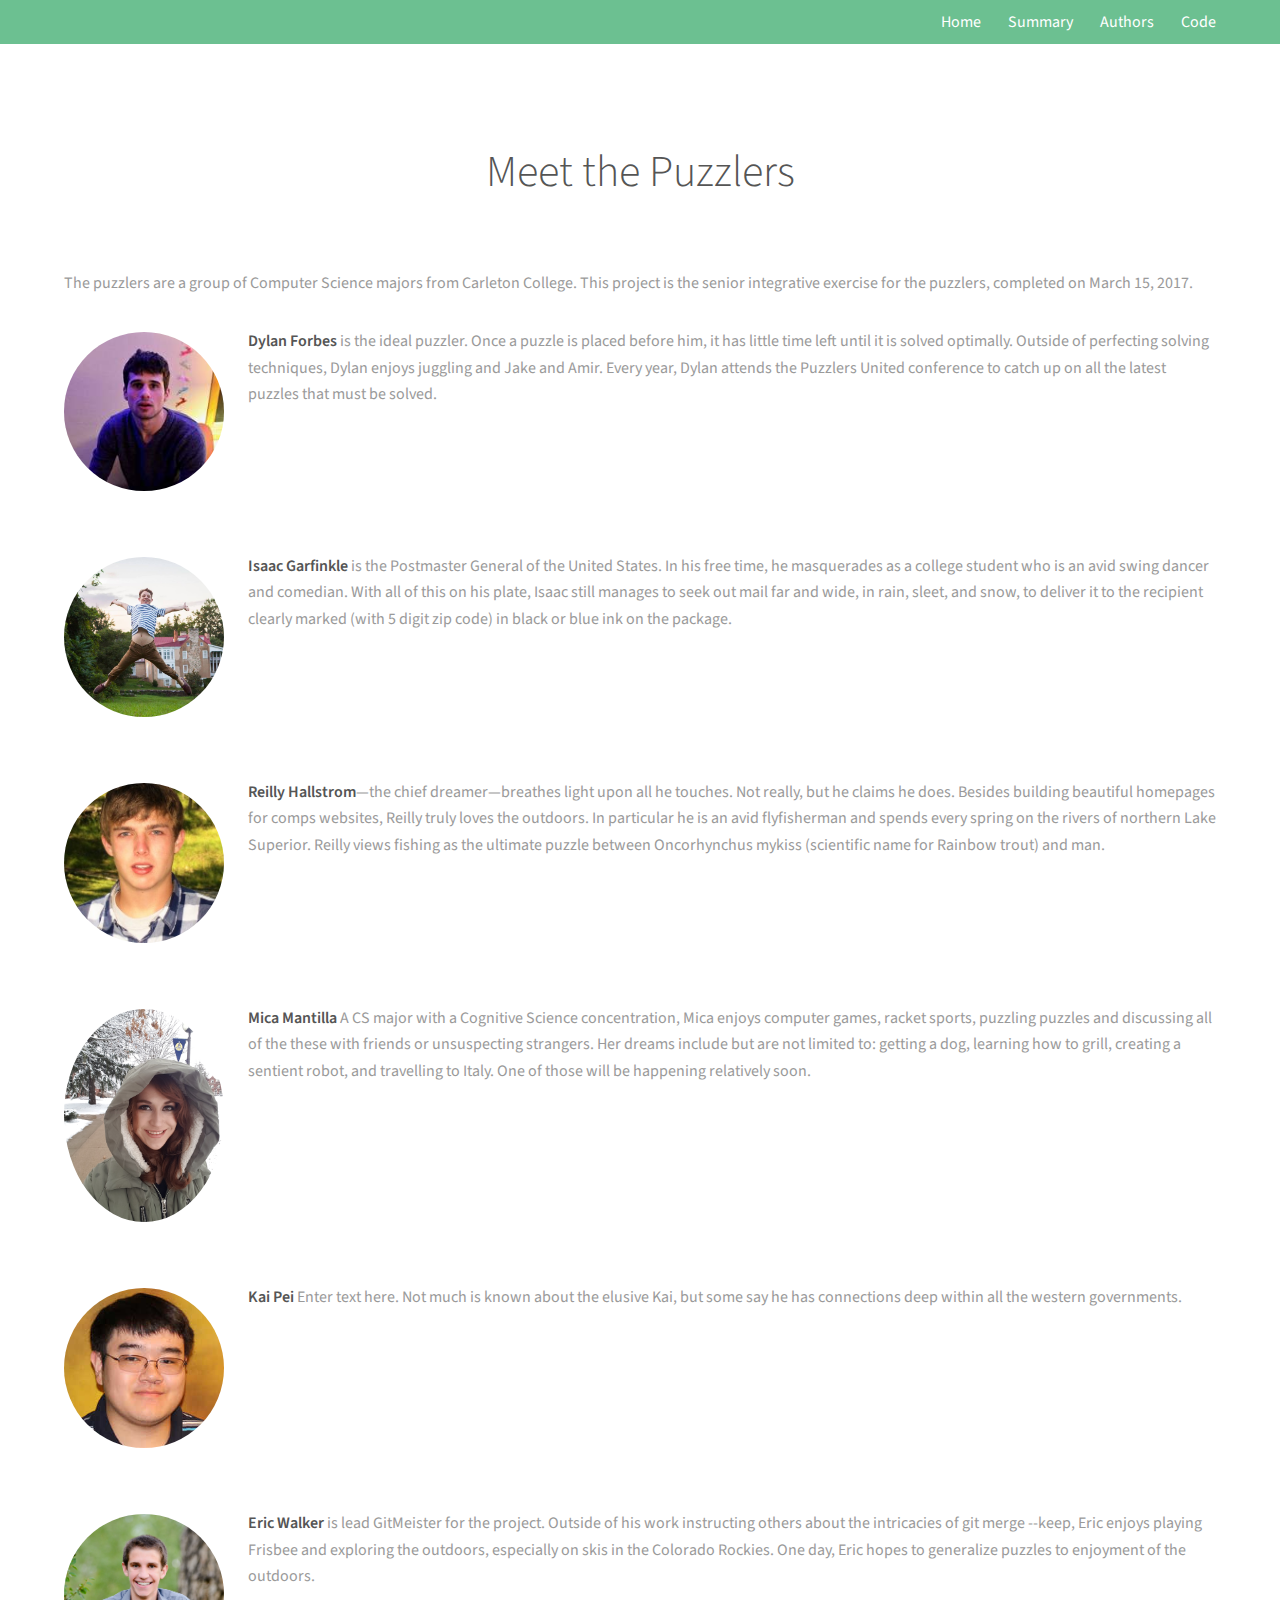
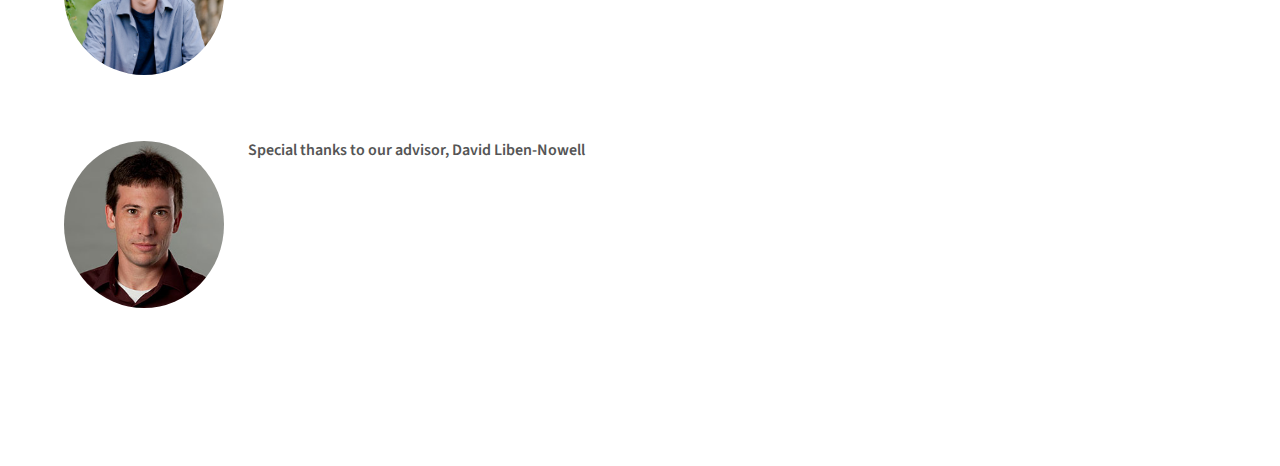
<file: about-us.html>
<!DOCTYPE HTML>
<!--
	Projection by TEMPLATED
	templated.co @templatedco
	Released for free under the Creative Commons Attribution 3.0 license (templated.co/license)
-->
<html>
	<head>
		<title>Meet the Puzzlers</title>
		<meta charset="utf-8" />
		<meta name="viewport" content="width=device-width, initial-scale=1" />
		<link rel="stylesheet" href="assets/css/main.css" />
	</head>
	<body class="subpage">

		<!-- Header -->
			<header id="header">
				<div class="inner">
					<nav id="nav">
						<a href="index.html">Home</a>
						<a href="summary.html">Summary</a>
						<a href="about-us.html">Authors</a>
						<a href="code.html">Code</a>
					</nav>
					<a href="#navPanel" class="navPanelToggle"><span class="fa fa-bars"></span></a>
				</div>
			</header>

		<!-- Three -->
			<section id="three" class="wrapper">
				<div class="inner">
					<header class="align-center">
						<h2>Meet the Puzzlers</h2>
					</header>

					<p>The puzzlers are a group of Computer Science majors from Carleton College. This project is the senior integrative exercise for the puzzlers, completed on March 15, 2017.</p>

					<div class="author-div">
						<div class="image round left">
							<img src="images/dylan.jpg" alt="dylan" />
						</div>
						<p><strong>Dylan Forbes</strong> is the ideal puzzler. Once a puzzle is placed before him, it has little time left until it is solved optimally. Outside of perfecting solving techniques, Dylan enjoys juggling and Jake and Amir. Every year, Dylan attends the Puzzlers United conference to catch up on all the latest puzzles that must be solved.</p>
					</div>

					<div class="author-div">
						<div class="image round left">
							<img src="images/isaac.jpg" alt="isaac" />
						</div>
						<p><strong>Isaac Garfinkle</strong> is the Postmaster General of the United States. In his free time, he masquerades as a college student who is an avid swing dancer and comedian. With all of this on his plate, Isaac still manages to seek out mail far and wide, in rain, sleet, and snow, to deliver it to the recipient clearly marked (with 5 digit zip code) in black or blue ink on the package.</p>
					</div>

					<div class="author-div">
						<div class="image round left">
							<img src="images/reilly.jpg" alt="reilly" />
						</div>
						<p><strong>Reilly Hallstrom</strong>&mdash;the chief dreamer&mdash;breathes light upon all he touches. Not really, but he claims he does. Besides building beautiful homepages for comps websites, Reilly truly loves the outdoors. In particular he is an avid flyfisherman and spends every spring on the rivers of northern Lake Superior. Reilly views fishing as the ultimate puzzle between Oncorhynchus mykiss (scientific name for Rainbow trout) and man.   </p>
					</div>

					<div class="author-div">
						<div class="image round left">
							<img src="images/mica.jpg" alt="reilly" />
						</div>
						<p><strong>Mica Mantilla</strong> A CS major with a Cognitive Science concentration, Mica enjoys computer games, racket sports, puzzling puzzles and discussing all of the these with friends or unsuspecting strangers. Her dreams include but are not limited to: getting a dog, learning how to grill, creating a sentient robot, and travelling to Italy. One of those will be happening relatively soon.  </p>
					</div>

					<div class="author-div">
						<div class="image round left">
							<img src="images/kai.jpg" alt="kai" />
						</div>
						<p><strong>Kai Pei</strong> Enter text here. Not much is known about the elusive Kai, but some say he has connections deep within all the western governments.</p>
					</div>

					<div class="author-div">
						<div class="image round left">
							<img src="images/eric.jpg" alt="eric" />
						</div>
						<p><strong>Eric Walker</strong> is lead GitMeister for the project. Outside of his work instructing others about the intricacies of git merge --keep, Eric enjoys playing Frisbee and exploring the outdoors, especially on skis in the Colorado Rockies. One day, Eric hopes to generalize puzzles to enjoyment of the outdoors.</p>
					</div>

					<div class="author-div">
						<div class="image round left">
							<img src="images/david.jpg" alt="david" />
						</div>
						<p><strong>Special thanks to our advisor, David Liben-Nowell</strong></p>
					</div>
				</div>
			</section>

		<!-- Scripts -->
			<script src="assets/js/jquery.min.js"></script>
			<script src="assets/js/skel.min.js"></script>
			<script src="assets/js/util.js"></script>
			<script src="assets/js/main.js"></script>

	</body>
</html>
</file>
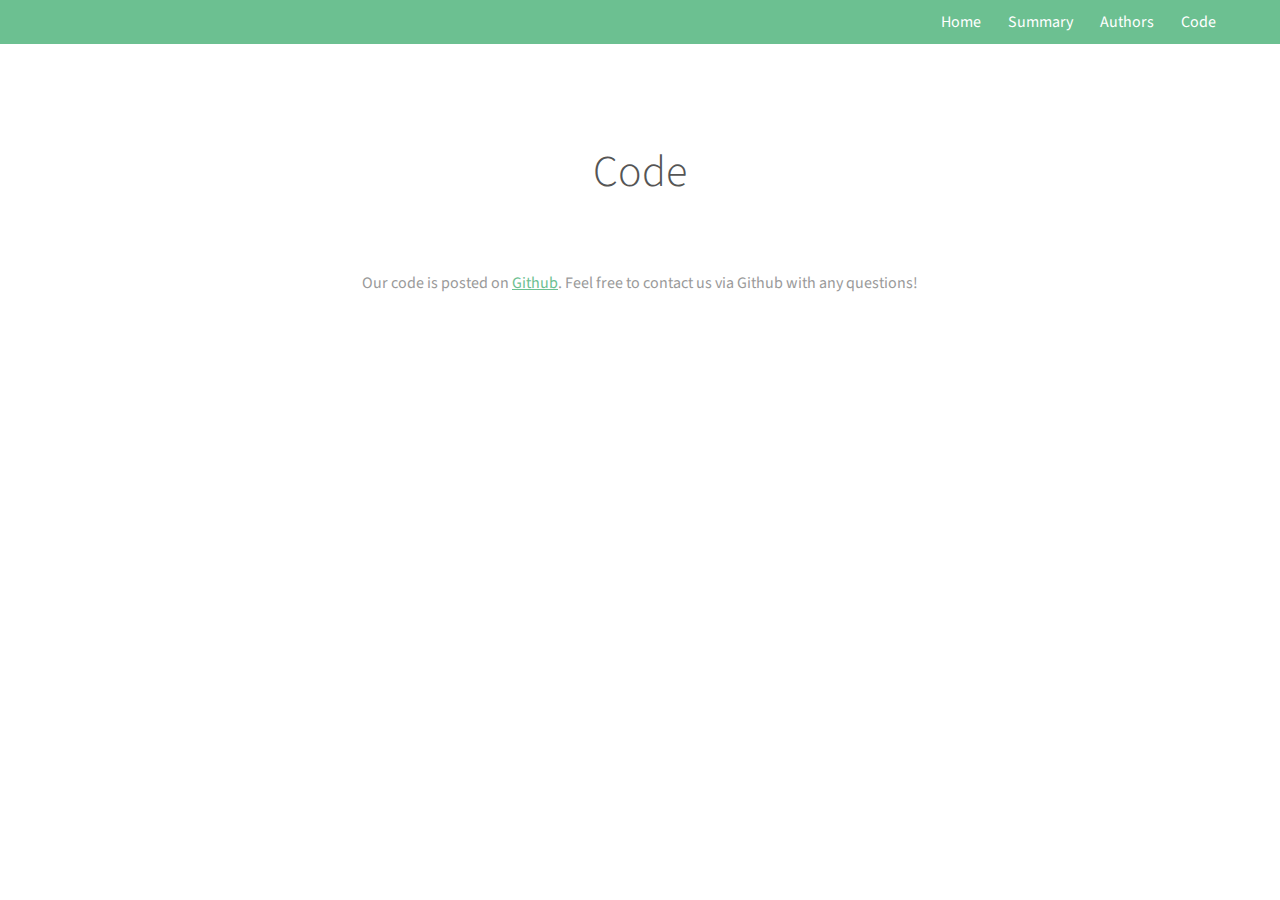
<file: code.html>
<!DOCTYPE HTML>
<!--
	Projection by TEMPLATED
	templated.co @templatedco
	Released for free under the Creative Commons Attribution 3.0 license (templated.co/license)
-->
<html>
	<head>
		<title>Generic - Projection by TEMPLATED</title>
		<meta charset="utf-8" />
		<meta name="viewport" content="width=device-width, initial-scale=1" />
		<link rel="stylesheet" href="assets/css/main.css" />
	</head>
	<body class="subpage">

		<!-- Header -->
			<header id="header">
				<div class="inner">
					<nav id="nav">
						<a href="index.html">Home</a>
						<a href="summary.html">Summary</a>
						<a href="about-us.html">Authors</a>
						<a href="code.html">Code</a>
					</nav>
					<a href="#navPanel" class="navPanelToggle"><span class="fa fa-bars"></span></a>
				</div>
			</header>

		<!-- Three -->
			<section id="three" class="wrapper">
				<div class="inner">
					<header class="align-center">
						<h2>Code</h2>
					</header>

					<p style="text-align:center">Our code is posted on <a href="http://github.com/2016PuzzleComps">Github</a>. Feel free to contact us via Github with any questions!</p>


				</div>
			</section>


		<!-- Scripts -->
			<script src="assets/js/jquery.min.js"></script>
			<script src="assets/js/skel.min.js"></script>
			<script src="assets/js/util.js"></script>
			<script src="assets/js/main.js"></script>

	</body>
</html>
</file>
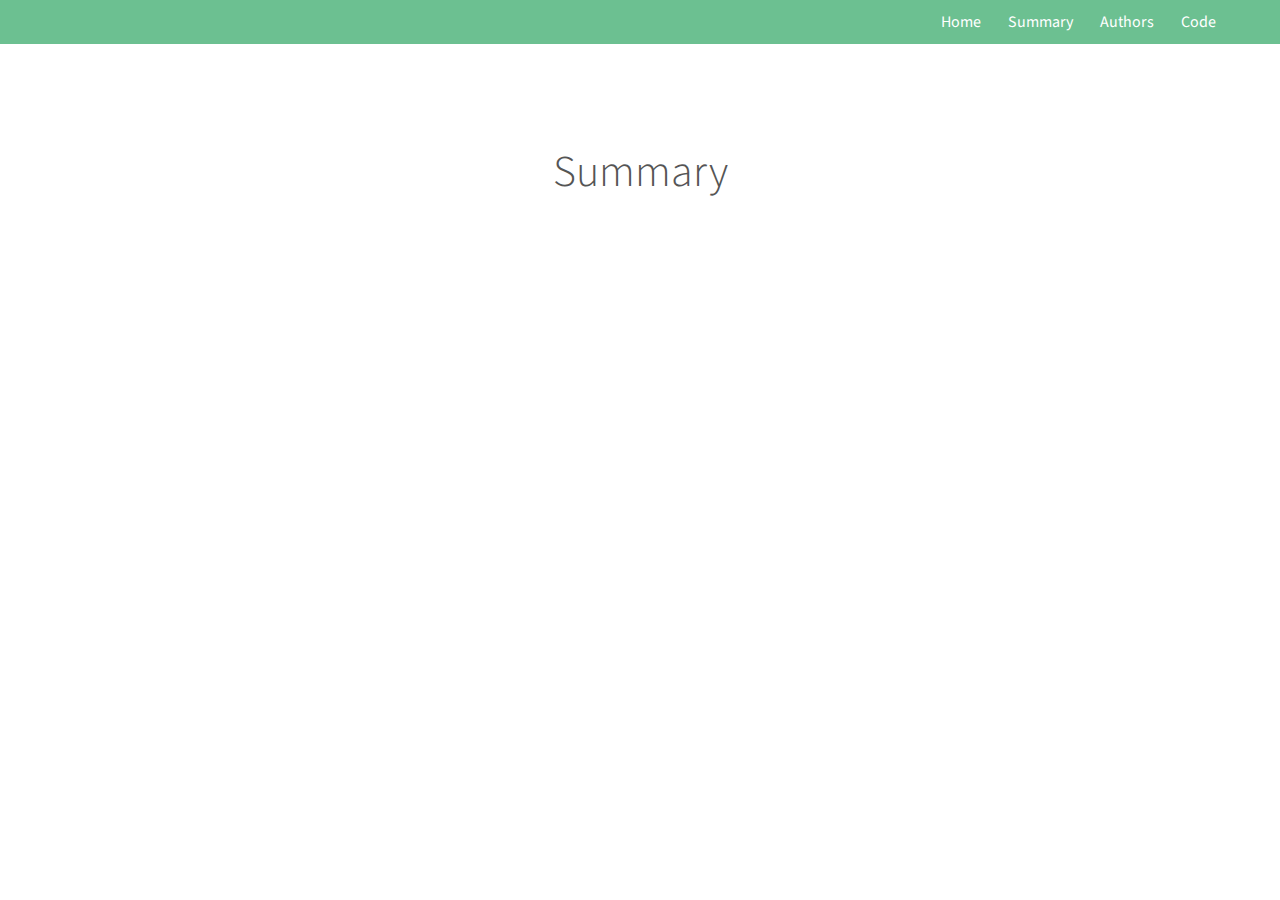
<file: project-summary.html>
<!DOCTYPE HTML>
<!--
	Projection by TEMPLATED
	templated.co @templatedco
	Released for free under the Creative Commons Attribution 3.0 license (templated.co/license)
-->
<html>
	<head>
		<title>Generic - Projection by TEMPLATED</title>
		<meta charset="utf-8" />
		<meta name="viewport" content="width=device-width, initial-scale=1" />
		<link rel="stylesheet" href="assets/css/main.css" />
	</head>
	<body class="subpage">

		<!-- Header -->
			<header id="header">
				<div class="inner">
					<nav id="nav">
						<a href="index.html">Home</a>
						<a href="summary.html">Summary</a>
						<a href="about-us.html">Authors</a>
						<a href="code.html">Code</a>
					</nav>
					<a href="#navPanel" class="navPanelToggle"><span class="fa fa-bars"></span></a>
				</div>
			</header>

		<!-- Three -->
			<section id="three" class="wrapper">
				<div class="inner">
					<header class="align-center">
						<h2>Summary</h2>
					</header>

					<p> </p>

				</div>
			</section>


		<!-- Scripts -->
			<script src="assets/js/jquery.min.js"></script>
			<script src="assets/js/skel.min.js"></script>
			<script src="assets/js/util.js"></script>
			<script src="assets/js/main.js"></script>

	</body>
</html>
</file>
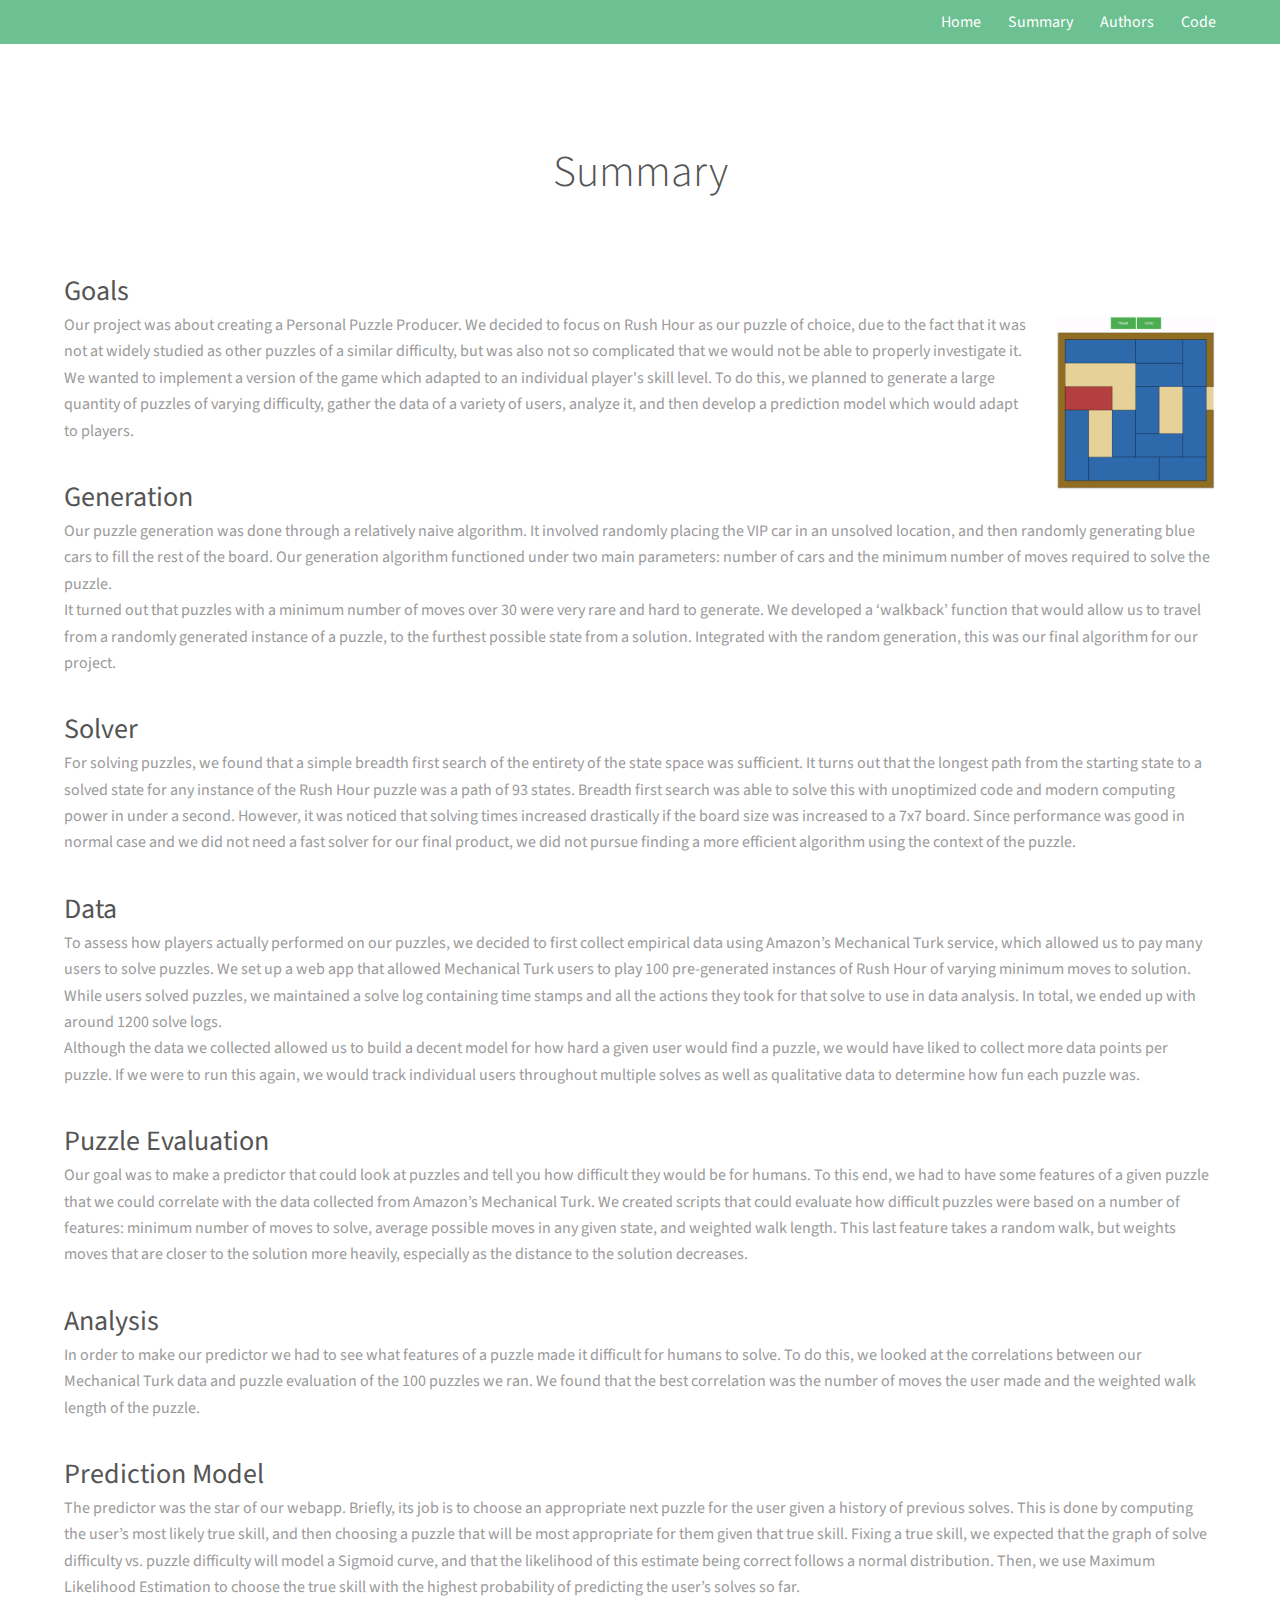
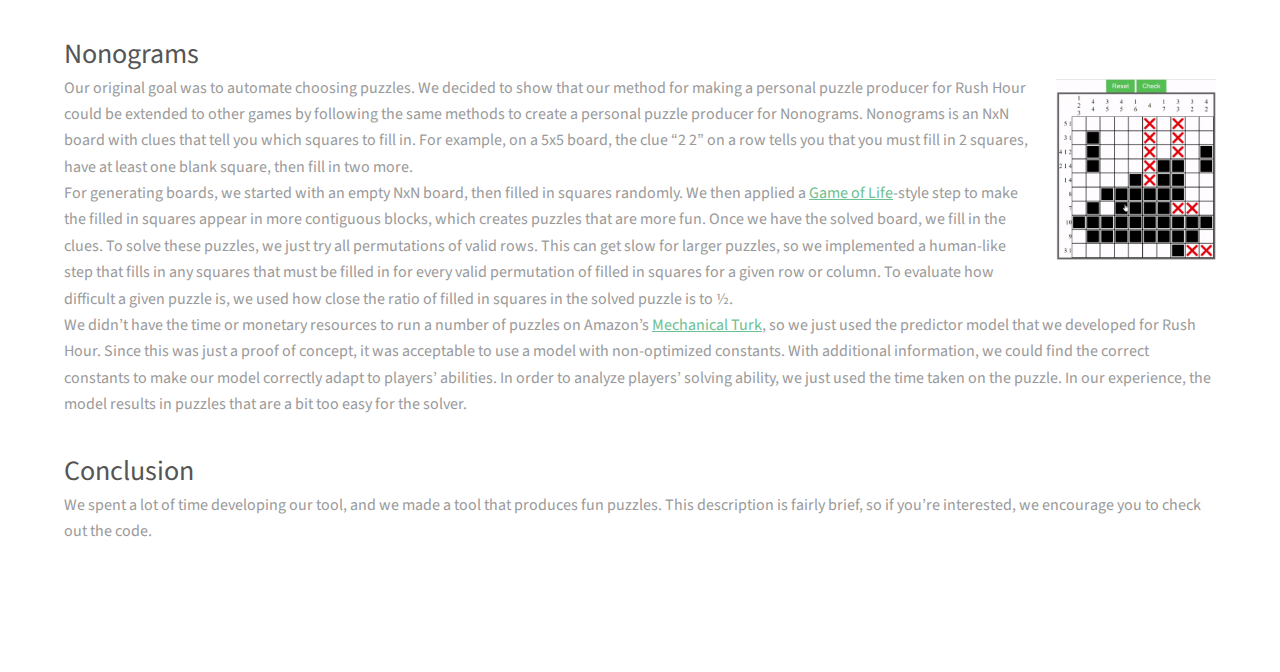
<file: summary.html>
<!DOCTYPE HTML>
<!--
	Projection by TEMPLATED
	templated.co @templatedco
	Released for free under the Creative Commons Attribution 3.0 license (templated.co/license)
-->
<html>
	<head>
		<title>Generic - Projection by TEMPLATED</title>
		<meta charset="utf-8" />
		<meta name="viewport" content="width=device-width, initial-scale=1" />
		<link rel="stylesheet" href="assets/css/main.css" />
	</head>
	<body class="subpage">

		<!-- Header -->
			<header id="header">
				<div class="inner">
					<nav id="nav">
						<a href="index.html">Home</a>
						<a href="summary.html">Summary</a>
						<a href="about-us.html">Authors</a>
						<a href="code.html">Code</a>
					</nav>
					<a href="#navPanel" class="navPanelToggle"><span class="fa fa-bars"></span></a>
				</div>
			</header>

		<!-- Three -->
			<section id="three" class="wrapper">
				<div class="inner">
					<header class="align-center">
						<h2>Summary</h2>
					</header>

					<h3>Goals</h3>
					<div class="image right">
						<img src="images/rush-hour.gif"/>
					</div>
					<p> Our project was about creating a Personal Puzzle Producer. We decided to focus on Rush Hour as our puzzle of choice, due to the fact that it was not at widely studied as other puzzles of a similar difficulty, but was also not so complicated that we would not be able to properly investigate it. 
						<br/>We wanted to implement a version of the game which adapted to an individual player's skill level. To do this, we planned to generate a large quantity of puzzles of varying difficulty, gather the data of a variety of users, analyze it, and then develop a prediction model which would adapt to players.
					</p>
					<h3>Generation</h3>
					<p>Our puzzle generation was done through a relatively naive algorithm. It involved randomly placing the VIP car in an unsolved location, and then randomly generating blue cars to fill the rest of the board. Our generation algorithm functioned under two main parameters: number of cars and the minimum number of moves required to solve the puzzle. 
						<br/>It turned out that puzzles with a minimum number of moves over 30 were very rare and hard to generate. We developed a ‘walkback’ function that would allow us to travel from a randomly generated instance of a puzzle, to the furthest possible state from a solution. Integrated with the random generation, this was our final algorithm for our project.</p>
					<h3>Solver</h3>
					<p>For solving puzzles, we found that a simple breadth first search of the entirety of the state space was sufficient. It turns out that the longest path from the starting state to a solved state for any instance of the Rush Hour puzzle was a path of 93 states. Breadth first search was able to solve this with unoptimized code and modern computing power in under a second. However, it was noticed that solving times increased drastically if the board size was increased to a 7x7 board. Since performance was good in normal case and we did not need a fast solver for our final product, we did not pursue finding a more efficient algorithm using the context of the puzzle.</p>
					<h3>Data</h3>
					<p>To assess how players actually performed on our puzzles, we decided to first collect empirical data using Amazon’s Mechanical Turk service, which allowed us to pay many users to solve puzzles. We set up a web app that allowed Mechanical Turk users to play 100 pre-generated instances of Rush Hour of varying minimum moves to solution. While users solved puzzles, we maintained a solve log containing time stamps and all the actions they took for that solve to use in data analysis. In total, we ended up with around 1200 solve logs.
						<br/>Although the data we collected allowed us to build a decent model for how hard a given user would find a puzzle, we would have liked to collect more data points per puzzle. If we were to run this again, we would track individual users throughout multiple solves as well as qualitative data to determine how fun each puzzle was.</p>
					<h3>Puzzle Evaluation</h3>
					<p>Our goal was to make a predictor that could look at puzzles and tell you how difficult they would be for humans. To this end, we had to have some features of a given puzzle that we could correlate with the data collected from Amazon’s Mechanical Turk. We created scripts that could evaluate how difficult puzzles were based on a number of features: minimum number of moves to solve, average possible moves in any given state, and weighted walk length. This last feature takes a random walk, but weights moves that are closer to the solution more heavily, especially as the distance to the solution decreases.</p>
					<h3>Analysis</h3>
					<p>In order to make our predictor we had to see what features of a puzzle made it difficult for humans to solve. To do this, we looked at the correlations between our Mechanical Turk data and puzzle evaluation of the 100 puzzles we ran. We found that the best correlation was the number of moves the user made and the weighted walk length of the puzzle.</p>
					<h3>Prediction Model</h3>
					<p>The predictor was the star of our webapp. Briefly, its job is to choose an appropriate next puzzle for the user given a history of previous solves. This is done by computing the user’s most likely true skill, and then choosing a puzzle that will be most appropriate for them given that true skill. Fixing a true skill, we expected that the graph of solve difficulty vs. puzzle difficulty will model a Sigmoid curve, and that the likelihood of this estimate being correct follows a normal distribution. Then, we use Maximum Likelihood Estimation to choose the true skill with the highest probability of predicting the user’s solves so far. </p>
					<h3>Nonograms</h3>
					<div class="image right">
						<img src="images/nonograms.gif"/>
					</div>
					<p>Our original goal was to automate choosing puzzles. We decided to show that our method for making a personal puzzle producer for Rush Hour could be extended to other games by following the same methods to create a personal puzzle producer for Nonograms. Nonograms is an NxN board with clues that tell you which squares to fill in. For example, on a 5x5 board, the clue “2 2” on a row tells you that you must fill in 2 squares, have at least one blank square, then fill in two more.
						<br/>For generating boards, we started with an empty NxN board, then filled in squares randomly. We then applied a <a href=https://bitstorm.org/gameoflife/>Game of Life</a>-style step to make the filled in squares appear in more contiguous blocks, which creates puzzles that are more fun. Once we have the solved board, we fill in the clues. To solve these puzzles, we just try all permutations of valid rows. This can get slow for larger puzzles, so we implemented a human-like step that fills in any squares that must be filled in for every valid permutation of filled in squares for a given row or column. To evaluate how difficult a given puzzle is, we used how close the ratio of filled in squares in the solved puzzle is to ½.
						<br/>We didn’t have the time or monetary resources to run a number of puzzles on Amazon’s <a href="https://www.mturk.com/mturk/">Mechanical Turk</a>, so we just used the predictor model that we developed for Rush Hour. Since this was just a proof of concept, it was acceptable to use a model with non-optimized constants. With additional information, we could find the correct constants to make our model correctly adapt to players’ abilities. In order to analyze players’ solving ability, we just used the time taken on the puzzle. In our experience, the model results in puzzles that are a bit too easy for the solver.</p>
					<h3>Conclusion</h3>
					<p>We spent a lot of time developing our tool, and we made a tool that produces fun puzzles. This description is fairly brief, so if you’re interested, we encourage you to check out the code.</p>
				</div>
			</section>


		<!-- Scripts -->
			<script src="assets/js/jquery.min.js"></script>
			<script src="assets/js/skel.min.js"></script>
			<script src="assets/js/util.js"></script>
			<script src="assets/js/main.js"></script>

	</body>
</html>
</file>
<file: assets/css/main.css>
@charset "UTF-8";
@import url(font-awesome.min.css);
@import "https://fonts.googleapis.com/css?family=Source+Sans+Pro:300,400,600";

/*
Projection by TEMPLATED
templated.co @templatedco
Released for free under the Creative Commons Attribution 3.0 license (templated.co/license)
 */

/* Reset */

html, body, div, span, applet, object, iframe, h1, h2, h3, h4, h5, h6, p, blockquote, pre, a, abbr, acronym, address, big, cite, code, del, dfn, em, img, ins, kbd, q, s, samp, small, strike, strong, sub, sup, tt, var, b, u, i, center, dl, dt, dd, ol, ul, li, fieldset, form, label, legend, table, caption, tbody, tfoot, thead, tr, th, td, article, aside, canvas, details, embed, figure, figcaption, footer, header, hgroup, menu, nav, output, ruby, section, summary, time, mark, audio, video {
	margin: 0;
	padding: 0;
	border: 0;
	font-size: 100%;
	font: inherit;
	vertical-align: baseline;
}

html {
	height: 100%;
}

article, aside, details, figcaption, figure, footer, header, hgroup, menu, nav, section {
	display: block;
}

body {
	line-height: 1;
	min-height: 100%;
	background: rgba(75, 75, 93, 0.85);
}

.author-div {
	width: 100%;
	position: relative;
	overflow: hidden;
	padding-bottom: 50px;
}

ol, ul {
	list-style: none;
}

blockquote, q {
	quotes: none;
}

blockquote:before, blockquote:after, q:before, q:after {
	content: '';
	content: none;
}

table {
	border-collapse: collapse;
	border-spacing: 0;
}

body {
	-webkit-text-size-adjust: none;
}

/* Box Model */

*, *:before, *:after {
	-moz-box-sizing: border-box;
	-webkit-box-sizing: border-box;
	box-sizing: border-box;
}

/* Containers */

.container {
	margin-left: auto;
	margin-right: auto;
}

.container.\31 25\25 {
	width: 100%;
	max-width: 100em;
	min-width: 80em;
}

.container.\37 5\25 {
	width: 60em;
}

.container.\35 0\25 {
	width: 40em;
}

.container.\32 5\25 {
	width: 20em;
}

.container {
	width: 80em;
}

@media screen and (max-width: 1680px) {

	.container.\31 25\25 {
		width: 100%;
		max-width: 100em;
		min-width: 80em;
	}

	.container.\37 5\25 {
		width: 60em;
	}

	.container.\35 0\25 {
		width: 40em;
	}

	.container.\32 5\25 {
		width: 20em;
	}

	.container {
		width: 80em;
	}

}

@media screen and (max-width: 1280px) {

	.container.\31 25\25 {
		width: 100%;
		max-width: 81.25em;
		min-width: 65em;
	}

	.container.\37 5\25 {
		width: 48.75em;
	}

	.container.\35 0\25 {
		width: 32.5em;
	}

	.container.\32 5\25 {
		width: 16.25em;
	}

	.container {
		width: 65em;
	}

}

@media screen and (max-width: 980px) {

	.container.\31 25\25 {
		width: 100%;
		max-width: 112.5%;
		min-width: 90%;
	}

	.container.\37 5\25 {
		width: 67.5%;
	}

	.container.\35 0\25 {
		width: 45%;
	}

	.container.\32 5\25 {
		width: 22.5%;
	}

	.container {
		width: 90%;
	}

}

@media screen and (max-width: 736px) {

	.container.\31 25\25 {
		width: 100%;
		max-width: 112.5%;
		min-width: 90%;
	}

	.container.\37 5\25 {
		width: 67.5%;
	}

	.container.\35 0\25 {
		width: 45%;
	}

	.container.\32 5\25 {
		width: 22.5%;
	}

	.container {
		width: 90% !important;
	}

}

@media screen and (max-width: 480px) {

	.container.\31 25\25 {
		width: 100%;
		max-width: 112.5%;
		min-width: 90%;
	}

	.container.\37 5\25 {
		width: 67.5%;
	}

	.container.\35 0\25 {
		width: 45%;
	}

	.container.\32 5\25 {
		width: 22.5%;
	}

	.container {
		width: 90% !important;
	}

}

/* Grid */

.row {
	border-bottom: solid 1px transparent;
	-moz-box-sizing: border-box;
	-webkit-box-sizing: border-box;
	box-sizing: border-box;
}

.row > * {
	float: left;
	-moz-box-sizing: border-box;
	-webkit-box-sizing: border-box;
	box-sizing: border-box;
}

.row:after, .row:before {
	content: '';
	display: block;
	clear: both;
	height: 0;
}

.row.uniform > * > :first-child {
	margin-top: 0;
}

.row.uniform > * > :last-child {
	margin-bottom: 0;
}

.row.\30 \25 > * {
	padding: 0 0 0 0em;
}

.row.\30 \25 {
	margin: 0 0 -1px 0em;
}

.row.uniform.\30 \25 > * {
	padding: 0em 0 0 0em;
}

.row.uniform.\30 \25 {
	margin: 0em 0 -1px 0em;
}

.row > * {
	padding: 0 0 0 2em;
}

.row {
	margin: 0 0 -1px -2em;
}

.row.uniform > * {
	padding: 2em 0 0 2em;
}

.row.uniform {
	margin: -2em 0 -1px -2em;
}

.row.\32 00\25 > * {
	padding: 0 0 0 4em;
}

.row.\32 00\25 {
	margin: 0 0 -1px -4em;
}

.row.uniform.\32 00\25 > * {
	padding: 4em 0 0 4em;
}

.row.uniform.\32 00\25 {
	margin: -4em 0 -1px -4em;
}

.row.\31 50\25 > * {
	padding: 0 0 0 3em;
}

.row.\31 50\25 {
	margin: 0 0 -1px -3em;
}

.row.uniform.\31 50\25 > * {
	padding: 3em 0 0 3em;
}

.row.uniform.\31 50\25 {
	margin: -3em 0 -1px -3em;
}

.row.\35 0\25 > * {
	padding: 0 0 0 1em;
}

.row.\35 0\25 {
	margin: 0 0 -1px -1em;
}

.row.uniform.\35 0\25 > * {
	padding: 1em 0 0 1em;
}

.row.uniform.\35 0\25 {
	margin: -1em 0 -1px -1em;
}

.row.\32 5\25 > * {
	padding: 0 0 0 0.5em;
}

.row.\32 5\25 {
	margin: 0 0 -1px -0.5em;
}

.row.uniform.\32 5\25 > * {
	padding: 0.5em 0 0 0.5em;
}

.row.uniform.\32 5\25 {
	margin: -0.5em 0 -1px -0.5em;
}

.\31 2u, .\31 2u\24 {
	width: 100%;
	clear: none;
	margin-left: 0;
}

.\31 1u, .\31 1u\24 {
	width: 91.6666666667%;
	clear: none;
	margin-left: 0;
}

.\31 0u, .\31 0u\24 {
	width: 83.3333333333%;
	clear: none;
	margin-left: 0;
}

.\39 u, .\39 u\24 {
	width: 75%;
	clear: none;
	margin-left: 0;
}

.\38 u, .\38 u\24 {
	width: 66.6666666667%;
	clear: none;
	margin-left: 0;
}

.\37 u, .\37 u\24 {
	width: 58.3333333333%;
	clear: none;
	margin-left: 0;
}

.\36 u, .\36 u\24 {
	width: 50%;
	clear: none;
	margin-left: 0;
}

.\35 u, .\35 u\24 {
	width: 41.6666666667%;
	clear: none;
	margin-left: 0;
}

.\34 u, .\34 u\24 {
	width: 33.3333333333%;
	clear: none;
	margin-left: 0;
}

.\33 u, .\33 u\24 {
	width: 25%;
	clear: none;
	margin-left: 0;
}

.\32 u, .\32 u\24 {
	width: 16.6666666667%;
	clear: none;
	margin-left: 0;
}

.\31 u, .\31 u\24 {
	width: 8.3333333333%;
	clear: none;
	margin-left: 0;
}

.\31 2u\24 + *,
.\31 1u\24 + *,
.\31 0u\24 + *,
.\39 u\24 + *,
.\38 u\24 + *,
.\37 u\24 + *,
.\36 u\24 + *,
.\35 u\24 + *,
.\34 u\24 + *,
.\33 u\24 + *,
.\32 u\24 + *,
.\31 u\24 + * {
	clear: left;
}

.\-11u {
	margin-left: 91.66667%;
}

.\-10u {
	margin-left: 83.33333%;
}

.\-9u {
	margin-left: 75%;
}

.\-8u {
	margin-left: 66.66667%;
}

.\-7u {
	margin-left: 58.33333%;
}

.\-6u {
	margin-left: 50%;
}

.\-5u {
	margin-left: 41.66667%;
}

.\-4u {
	margin-left: 33.33333%;
}

.\-3u {
	margin-left: 25%;
}

.\-2u {
	margin-left: 16.66667%;
}

.\-1u {
	margin-left: 8.33333%;
}

@media screen and (max-width: 1680px) {

	.row > * {
		padding: 0 0 0 2em;
	}

	.row {
		margin: 0 0 -1px -2em;
	}

	.row.uniform > * {
		padding: 2em 0 0 2em;
	}

	.row.uniform {
		margin: -2em 0 -1px -2em;
	}

	.row.\32 00\25 > * {
		padding: 0 0 0 4em;
	}

	.row.\32 00\25 {
		margin: 0 0 -1px -4em;
	}

	.row.uniform.\32 00\25 > * {
		padding: 4em 0 0 4em;
	}

	.row.uniform.\32 00\25 {
		margin: -4em 0 -1px -4em;
	}

	.row.\31 50\25 > * {
		padding: 0 0 0 3em;
	}

	.row.\31 50\25 {
		margin: 0 0 -1px -3em;
	}

	.row.uniform.\31 50\25 > * {
		padding: 3em 0 0 3em;
	}

	.row.uniform.\31 50\25 {
		margin: -3em 0 -1px -3em;
	}

	.row.\35 0\25 > * {
		padding: 0 0 0 1em;
	}

	.row.\35 0\25 {
		margin: 0 0 -1px -1em;
	}

	.row.uniform.\35 0\25 > * {
		padding: 1em 0 0 1em;
	}

	.row.uniform.\35 0\25 {
		margin: -1em 0 -1px -1em;
	}

	.row.\32 5\25 > * {
		padding: 0 0 0 0.5em;
	}

	.row.\32 5\25 {
		margin: 0 0 -1px -0.5em;
	}

	.row.uniform.\32 5\25 > * {
		padding: 0.5em 0 0 0.5em;
	}

	.row.uniform.\32 5\25 {
		margin: -0.5em 0 -1px -0.5em;
	}

	.\31 2u\28xlarge\29, .\31 2u\24\28xlarge\29 {
		width: 100%;
		clear: none;
		margin-left: 0;
	}

	.\31 1u\28xlarge\29, .\31 1u\24\28xlarge\29 {
		width: 91.6666666667%;
		clear: none;
		margin-left: 0;
	}

	.\31 0u\28xlarge\29, .\31 0u\24\28xlarge\29 {
		width: 83.3333333333%;
		clear: none;
		margin-left: 0;
	}

	.\39 u\28xlarge\29, .\39 u\24\28xlarge\29 {
		width: 75%;
		clear: none;
		margin-left: 0;
	}

	.\38 u\28xlarge\29, .\38 u\24\28xlarge\29 {
		width: 66.6666666667%;
		clear: none;
		margin-left: 0;
	}

	.\37 u\28xlarge\29, .\37 u\24\28xlarge\29 {
		width: 58.3333333333%;
		clear: none;
		margin-left: 0;
	}

	.\36 u\28xlarge\29, .\36 u\24\28xlarge\29 {
		width: 50%;
		clear: none;
		margin-left: 0;
	}

	.\35 u\28xlarge\29, .\35 u\24\28xlarge\29 {
		width: 41.6666666667%;
		clear: none;
		margin-left: 0;
	}

	.\34 u\28xlarge\29, .\34 u\24\28xlarge\29 {
		width: 33.3333333333%;
		clear: none;
		margin-left: 0;
	}

	.\33 u\28xlarge\29, .\33 u\24\28xlarge\29 {
		width: 25%;
		clear: none;
		margin-left: 0;
	}

	.\32 u\28xlarge\29, .\32 u\24\28xlarge\29 {
		width: 16.6666666667%;
		clear: none;
		margin-left: 0;
	}

	.\31 u\28xlarge\29, .\31 u\24\28xlarge\29 {
		width: 8.3333333333%;
		clear: none;
		margin-left: 0;
	}

	.\31 2u\24\28xlarge\29 + *,
	.\31 1u\24\28xlarge\29 + *,
	.\31 0u\24\28xlarge\29 + *,
	.\39 u\24\28xlarge\29 + *,
	.\38 u\24\28xlarge\29 + *,
	.\37 u\24\28xlarge\29 + *,
	.\36 u\24\28xlarge\29 + *,
	.\35 u\24\28xlarge\29 + *,
	.\34 u\24\28xlarge\29 + *,
	.\33 u\24\28xlarge\29 + *,
	.\32 u\24\28xlarge\29 + *,
	.\31 u\24\28xlarge\29 + * {
		clear: left;
	}

	.\-11u\28xlarge\29 {
		margin-left: 91.66667%;
	}

	.\-10u\28xlarge\29 {
		margin-left: 83.33333%;
	}

	.\-9u\28xlarge\29 {
		margin-left: 75%;
	}

	.\-8u\28xlarge\29 {
		margin-left: 66.66667%;
	}

	.\-7u\28xlarge\29 {
		margin-left: 58.33333%;
	}

	.\-6u\28xlarge\29 {
		margin-left: 50%;
	}

	.\-5u\28xlarge\29 {
		margin-left: 41.66667%;
	}

	.\-4u\28xlarge\29 {
		margin-left: 33.33333%;
	}

	.\-3u\28xlarge\29 {
		margin-left: 25%;
	}

	.\-2u\28xlarge\29 {
		margin-left: 16.66667%;
	}

	.\-1u\28xlarge\29 {
		margin-left: 8.33333%;
	}

}

@media screen and (max-width: 1280px) {

	.row > * {
		padding: 0 0 0 1.5em;
	}

	.row {
		margin: 0 0 -1px -1.5em;
	}

	.row.uniform > * {
		padding: 1.5em 0 0 1.5em;
	}

	.row.uniform {
		margin: -1.5em 0 -1px -1.5em;
	}

	.row.\32 00\25 > * {
		padding: 0 0 0 3em;
	}

	.row.\32 00\25 {
		margin: 0 0 -1px -3em;
	}

	.row.uniform.\32 00\25 > * {
		padding: 3em 0 0 3em;
	}

	.row.uniform.\32 00\25 {
		margin: -3em 0 -1px -3em;
	}

	.row.\31 50\25 > * {
		padding: 0 0 0 2.25em;
	}

	.row.\31 50\25 {
		margin: 0 0 -1px -2.25em;
	}

	.row.uniform.\31 50\25 > * {
		padding: 2.25em 0 0 2.25em;
	}

	.row.uniform.\31 50\25 {
		margin: -2.25em 0 -1px -2.25em;
	}

	.row.\35 0\25 > * {
		padding: 0 0 0 0.75em;
	}

	.row.\35 0\25 {
		margin: 0 0 -1px -0.75em;
	}

	.row.uniform.\35 0\25 > * {
		padding: 0.75em 0 0 0.75em;
	}

	.row.uniform.\35 0\25 {
		margin: -0.75em 0 -1px -0.75em;
	}

	.row.\32 5\25 > * {
		padding: 0 0 0 0.375em;
	}

	.row.\32 5\25 {
		margin: 0 0 -1px -0.375em;
	}

	.row.uniform.\32 5\25 > * {
		padding: 0.375em 0 0 0.375em;
	}

	.row.uniform.\32 5\25 {
		margin: -0.375em 0 -1px -0.375em;
	}

	.\31 2u\28large\29, .\31 2u\24\28large\29 {
		width: 100%;
		clear: none;
		margin-left: 0;
	}

	.\31 1u\28large\29, .\31 1u\24\28large\29 {
		width: 91.6666666667%;
		clear: none;
		margin-left: 0;
	}

	.\31 0u\28large\29, .\31 0u\24\28large\29 {
		width: 83.3333333333%;
		clear: none;
		margin-left: 0;
	}

	.\39 u\28large\29, .\39 u\24\28large\29 {
		width: 75%;
		clear: none;
		margin-left: 0;
	}

	.\38 u\28large\29, .\38 u\24\28large\29 {
		width: 66.6666666667%;
		clear: none;
		margin-left: 0;
	}

	.\37 u\28large\29, .\37 u\24\28large\29 {
		width: 58.3333333333%;
		clear: none;
		margin-left: 0;
	}

	.\36 u\28large\29, .\36 u\24\28large\29 {
		width: 50%;
		clear: none;
		margin-left: 0;
	}

	.\35 u\28large\29, .\35 u\24\28large\29 {
		width: 41.6666666667%;
		clear: none;
		margin-left: 0;
	}

	.\34 u\28large\29, .\34 u\24\28large\29 {
		width: 33.3333333333%;
		clear: none;
		margin-left: 0;
	}

	.\33 u\28large\29, .\33 u\24\28large\29 {
		width: 25%;
		clear: none;
		margin-left: 0;
	}

	.\32 u\28large\29, .\32 u\24\28large\29 {
		width: 16.6666666667%;
		clear: none;
		margin-left: 0;
	}

	.\31 u\28large\29, .\31 u\24\28large\29 {
		width: 8.3333333333%;
		clear: none;
		margin-left: 0;
	}

	.\31 2u\24\28large\29 + *,
	.\31 1u\24\28large\29 + *,
	.\31 0u\24\28large\29 + *,
	.\39 u\24\28large\29 + *,
	.\38 u\24\28large\29 + *,
	.\37 u\24\28large\29 + *,
	.\36 u\24\28large\29 + *,
	.\35 u\24\28large\29 + *,
	.\34 u\24\28large\29 + *,
	.\33 u\24\28large\29 + *,
	.\32 u\24\28large\29 + *,
	.\31 u\24\28large\29 + * {
		clear: left;
	}

	.\-11u\28large\29 {
		margin-left: 91.66667%;
	}

	.\-10u\28large\29 {
		margin-left: 83.33333%;
	}

	.\-9u\28large\29 {
		margin-left: 75%;
	}

	.\-8u\28large\29 {
		margin-left: 66.66667%;
	}

	.\-7u\28large\29 {
		margin-left: 58.33333%;
	}

	.\-6u\28large\29 {
		margin-left: 50%;
	}

	.\-5u\28large\29 {
		margin-left: 41.66667%;
	}

	.\-4u\28large\29 {
		margin-left: 33.33333%;
	}

	.\-3u\28large\29 {
		margin-left: 25%;
	}

	.\-2u\28large\29 {
		margin-left: 16.66667%;
	}

	.\-1u\28large\29 {
		margin-left: 8.33333%;
	}

}

@media screen and (max-width: 980px) {

	.row > * {
		padding: 0 0 0 1.5em;
	}

	.row {
		margin: 0 0 -1px -1.5em;
	}

	.row.uniform > * {
		padding: 1.5em 0 0 1.5em;
	}

	.row.uniform {
		margin: -1.5em 0 -1px -1.5em;
	}

	.row.\32 00\25 > * {
		padding: 0 0 0 3em;
	}

	.row.\32 00\25 {
		margin: 0 0 -1px -3em;
	}

	.row.uniform.\32 00\25 > * {
		padding: 3em 0 0 3em;
	}

	.row.uniform.\32 00\25 {
		margin: -3em 0 -1px -3em;
	}

	.row.\31 50\25 > * {
		padding: 0 0 0 2.25em;
	}

	.row.\31 50\25 {
		margin: 0 0 -1px -2.25em;
	}

	.row.uniform.\31 50\25 > * {
		padding: 2.25em 0 0 2.25em;
	}

	.row.uniform.\31 50\25 {
		margin: -2.25em 0 -1px -2.25em;
	}

	.row.\35 0\25 > * {
		padding: 0 0 0 0.75em;
	}

	.row.\35 0\25 {
		margin: 0 0 -1px -0.75em;
	}

	.row.uniform.\35 0\25 > * {
		padding: 0.75em 0 0 0.75em;
	}

	.row.uniform.\35 0\25 {
		margin: -0.75em 0 -1px -0.75em;
	}

	.row.\32 5\25 > * {
		padding: 0 0 0 0.375em;
	}

	.row.\32 5\25 {
		margin: 0 0 -1px -0.375em;
	}

	.row.uniform.\32 5\25 > * {
		padding: 0.375em 0 0 0.375em;
	}

	.row.uniform.\32 5\25 {
		margin: -0.375em 0 -1px -0.375em;
	}

	.\31 2u\28medium\29, .\31 2u\24\28medium\29 {
		width: 100%;
		clear: none;
		margin-left: 0;
	}

	.\31 1u\28medium\29, .\31 1u\24\28medium\29 {
		width: 91.6666666667%;
		clear: none;
		margin-left: 0;
	}

	.\31 0u\28medium\29, .\31 0u\24\28medium\29 {
		width: 83.3333333333%;
		clear: none;
		margin-left: 0;
	}

	.\39 u\28medium\29, .\39 u\24\28medium\29 {
		width: 75%;
		clear: none;
		margin-left: 0;
	}

	.\38 u\28medium\29, .\38 u\24\28medium\29 {
		width: 66.6666666667%;
		clear: none;
		margin-left: 0;
	}

	.\37 u\28medium\29, .\37 u\24\28medium\29 {
		width: 58.3333333333%;
		clear: none;
		margin-left: 0;
	}

	.\36 u\28medium\29, .\36 u\24\28medium\29 {
		width: 50%;
		clear: none;
		margin-left: 0;
	}

	.\35 u\28medium\29, .\35 u\24\28medium\29 {
		width: 41.6666666667%;
		clear: none;
		margin-left: 0;
	}

	.\34 u\28medium\29, .\34 u\24\28medium\29 {
		width: 33.3333333333%;
		clear: none;
		margin-left: 0;
	}

	.\33 u\28medium\29, .\33 u\24\28medium\29 {
		width: 25%;
		clear: none;
		margin-left: 0;
	}

	.\32 u\28medium\29, .\32 u\24\28medium\29 {
		width: 16.6666666667%;
		clear: none;
		margin-left: 0;
	}

	.\31 u\28medium\29, .\31 u\24\28medium\29 {
		width: 8.3333333333%;
		clear: none;
		margin-left: 0;
	}

	.\31 2u\24\28medium\29 + *,
	.\31 1u\24\28medium\29 + *,
	.\31 0u\24\28medium\29 + *,
	.\39 u\24\28medium\29 + *,
	.\38 u\24\28medium\29 + *,
	.\37 u\24\28medium\29 + *,
	.\36 u\24\28medium\29 + *,
	.\35 u\24\28medium\29 + *,
	.\34 u\24\28medium\29 + *,
	.\33 u\24\28medium\29 + *,
	.\32 u\24\28medium\29 + *,
	.\31 u\24\28medium\29 + * {
		clear: left;
	}

	.\-11u\28medium\29 {
		margin-left: 91.66667%;
	}

	.\-10u\28medium\29 {
		margin-left: 83.33333%;
	}

	.\-9u\28medium\29 {
		margin-left: 75%;
	}

	.\-8u\28medium\29 {
		margin-left: 66.66667%;
	}

	.\-7u\28medium\29 {
		margin-left: 58.33333%;
	}

	.\-6u\28medium\29 {
		margin-left: 50%;
	}

	.\-5u\28medium\29 {
		margin-left: 41.66667%;
	}

	.\-4u\28medium\29 {
		margin-left: 33.33333%;
	}

	.\-3u\28medium\29 {
		margin-left: 25%;
	}

	.\-2u\28medium\29 {
		margin-left: 16.66667%;
	}

	.\-1u\28medium\29 {
		margin-left: 8.33333%;
	}

}

@media screen and (max-width: 736px) {

	.row > * {
		padding: 0 0 0 1.25em;
	}

	.row {
		margin: 0 0 -1px -1.25em;
	}

	.row.uniform > * {
		padding: 1.25em 0 0 1.25em;
	}

	.row.uniform {
		margin: -1.25em 0 -1px -1.25em;
	}

	.row.\32 00\25 > * {
		padding: 0 0 0 2.5em;
	}

	.row.\32 00\25 {
		margin: 0 0 -1px -2.5em;
	}

	.row.uniform.\32 00\25 > * {
		padding: 2.5em 0 0 2.5em;
	}

	.row.uniform.\32 00\25 {
		margin: -2.5em 0 -1px -2.5em;
	}

	.row.\31 50\25 > * {
		padding: 0 0 0 1.875em;
	}

	.row.\31 50\25 {
		margin: 0 0 -1px -1.875em;
	}

	.row.uniform.\31 50\25 > * {
		padding: 1.875em 0 0 1.875em;
	}

	.row.uniform.\31 50\25 {
		margin: -1.875em 0 -1px -1.875em;
	}

	.row.\35 0\25 > * {
		padding: 0 0 0 0.625em;
	}

	.row.\35 0\25 {
		margin: 0 0 -1px -0.625em;
	}

	.row.uniform.\35 0\25 > * {
		padding: 0.625em 0 0 0.625em;
	}

	.row.uniform.\35 0\25 {
		margin: -0.625em 0 -1px -0.625em;
	}

	.row.\32 5\25 > * {
		padding: 0 0 0 0.3125em;
	}

	.row.\32 5\25 {
		margin: 0 0 -1px -0.3125em;
	}

	.row.uniform.\32 5\25 > * {
		padding: 0.3125em 0 0 0.3125em;
	}

	.row.uniform.\32 5\25 {
		margin: -0.3125em 0 -1px -0.3125em;
	}

	.\31 2u\28small\29, .\31 2u\24\28small\29 {
		width: 100%;
		clear: none;
		margin-left: 0;
	}

	.\31 1u\28small\29, .\31 1u\24\28small\29 {
		width: 91.6666666667%;
		clear: none;
		margin-left: 0;
	}

	.\31 0u\28small\29, .\31 0u\24\28small\29 {
		width: 83.3333333333%;
		clear: none;
		margin-left: 0;
	}

	.\39 u\28small\29, .\39 u\24\28small\29 {
		width: 75%;
		clear: none;
		margin-left: 0;
	}

	.\38 u\28small\29, .\38 u\24\28small\29 {
		width: 66.6666666667%;
		clear: none;
		margin-left: 0;
	}

	.\37 u\28small\29, .\37 u\24\28small\29 {
		width: 58.3333333333%;
		clear: none;
		margin-left: 0;
	}

	.\36 u\28small\29, .\36 u\24\28small\29 {
		width: 50%;
		clear: none;
		margin-left: 0;
	}

	.\35 u\28small\29, .\35 u\24\28small\29 {
		width: 41.6666666667%;
		clear: none;
		margin-left: 0;
	}

	.\34 u\28small\29, .\34 u\24\28small\29 {
		width: 33.3333333333%;
		clear: none;
		margin-left: 0;
	}

	.\33 u\28small\29, .\33 u\24\28small\29 {
		width: 25%;
		clear: none;
		margin-left: 0;
	}

	.\32 u\28small\29, .\32 u\24\28small\29 {
		width: 16.6666666667%;
		clear: none;
		margin-left: 0;
	}

	.\31 u\28small\29, .\31 u\24\28small\29 {
		width: 8.3333333333%;
		clear: none;
		margin-left: 0;
	}

	.\31 2u\24\28small\29 + *,
	.\31 1u\24\28small\29 + *,
	.\31 0u\24\28small\29 + *,
	.\39 u\24\28small\29 + *,
	.\38 u\24\28small\29 + *,
	.\37 u\24\28small\29 + *,
	.\36 u\24\28small\29 + *,
	.\35 u\24\28small\29 + *,
	.\34 u\24\28small\29 + *,
	.\33 u\24\28small\29 + *,
	.\32 u\24\28small\29 + *,
	.\31 u\24\28small\29 + * {
		clear: left;
	}

	.\-11u\28small\29 {
		margin-left: 91.66667%;
	}

	.\-10u\28small\29 {
		margin-left: 83.33333%;
	}

	.\-9u\28small\29 {
		margin-left: 75%;
	}

	.\-8u\28small\29 {
		margin-left: 66.66667%;
	}

	.\-7u\28small\29 {
		margin-left: 58.33333%;
	}

	.\-6u\28small\29 {
		margin-left: 50%;
	}

	.\-5u\28small\29 {
		margin-left: 41.66667%;
	}

	.\-4u\28small\29 {
		margin-left: 33.33333%;
	}

	.\-3u\28small\29 {
		margin-left: 25%;
	}

	.\-2u\28small\29 {
		margin-left: 16.66667%;
	}

	.\-1u\28small\29 {
		margin-left: 8.33333%;
	}

}

@media screen and (max-width: 480px) {

	.row > * {
		padding: 0 0 0 1.25em;
	}

	.row {
		margin: 0 0 -1px -1.25em;
	}

	.row.uniform > * {
		padding: 1.25em 0 0 1.25em;
	}

	.row.uniform {
		margin: -1.25em 0 -1px -1.25em;
	}

	.row.\32 00\25 > * {
		padding: 0 0 0 2.5em;
	}

	.row.\32 00\25 {
		margin: 0 0 -1px -2.5em;
	}

	.row.uniform.\32 00\25 > * {
		padding: 2.5em 0 0 2.5em;
	}

	.row.uniform.\32 00\25 {
		margin: -2.5em 0 -1px -2.5em;
	}

	.row.\31 50\25 > * {
		padding: 0 0 0 1.875em;
	}

	.row.\31 50\25 {
		margin: 0 0 -1px -1.875em;
	}

	.row.uniform.\31 50\25 > * {
		padding: 1.875em 0 0 1.875em;
	}

	.row.uniform.\31 50\25 {
		margin: -1.875em 0 -1px -1.875em;
	}

	.row.\35 0\25 > * {
		padding: 0 0 0 0.625em;
	}

	.row.\35 0\25 {
		margin: 0 0 -1px -0.625em;
	}

	.row.uniform.\35 0\25 > * {
		padding: 0.625em 0 0 0.625em;
	}

	.row.uniform.\35 0\25 {
		margin: -0.625em 0 -1px -0.625em;
	}

	.row.\32 5\25 > * {
		padding: 0 0 0 0.3125em;
	}

	.row.\32 5\25 {
		margin: 0 0 -1px -0.3125em;
	}

	.row.uniform.\32 5\25 > * {
		padding: 0.3125em 0 0 0.3125em;
	}

	.row.uniform.\32 5\25 {
		margin: -0.3125em 0 -1px -0.3125em;
	}

	.\31 2u\28xsmall\29, .\31 2u\24\28xsmall\29 {
		width: 100%;
		clear: none;
		margin-left: 0;
	}

	.\31 1u\28xsmall\29, .\31 1u\24\28xsmall\29 {
		width: 91.6666666667%;
		clear: none;
		margin-left: 0;
	}

	.\31 0u\28xsmall\29, .\31 0u\24\28xsmall\29 {
		width: 83.3333333333%;
		clear: none;
		margin-left: 0;
	}

	.\39 u\28xsmall\29, .\39 u\24\28xsmall\29 {
		width: 75%;
		clear: none;
		margin-left: 0;
	}

	.\38 u\28xsmall\29, .\38 u\24\28xsmall\29 {
		width: 66.6666666667%;
		clear: none;
		margin-left: 0;
	}

	.\37 u\28xsmall\29, .\37 u\24\28xsmall\29 {
		width: 58.3333333333%;
		clear: none;
		margin-left: 0;
	}

	.\36 u\28xsmall\29, .\36 u\24\28xsmall\29 {
		width: 50%;
		clear: none;
		margin-left: 0;
	}

	.\35 u\28xsmall\29, .\35 u\24\28xsmall\29 {
		width: 41.6666666667%;
		clear: none;
		margin-left: 0;
	}

	.\34 u\28xsmall\29, .\34 u\24\28xsmall\29 {
		width: 33.3333333333%;
		clear: none;
		margin-left: 0;
	}

	.\33 u\28xsmall\29, .\33 u\24\28xsmall\29 {
		width: 25%;
		clear: none;
		margin-left: 0;
	}

	.\32 u\28xsmall\29, .\32 u\24\28xsmall\29 {
		width: 16.6666666667%;
		clear: none;
		margin-left: 0;
	}

	.\31 u\28xsmall\29, .\31 u\24\28xsmall\29 {
		width: 8.3333333333%;
		clear: none;
		margin-left: 0;
	}

	.\31 2u\24\28xsmall\29 + *,
	.\31 1u\24\28xsmall\29 + *,
	.\31 0u\24\28xsmall\29 + *,
	.\39 u\24\28xsmall\29 + *,
	.\38 u\24\28xsmall\29 + *,
	.\37 u\24\28xsmall\29 + *,
	.\36 u\24\28xsmall\29 + *,
	.\35 u\24\28xsmall\29 + *,
	.\34 u\24\28xsmall\29 + *,
	.\33 u\24\28xsmall\29 + *,
	.\32 u\24\28xsmall\29 + *,
	.\31 u\24\28xsmall\29 + * {
		clear: left;
	}

	.\-11u\28xsmall\29 {
		margin-left: 91.66667%;
	}

	.\-10u\28xsmall\29 {
		margin-left: 83.33333%;
	}

	.\-9u\28xsmall\29 {
		margin-left: 75%;
	}

	.\-8u\28xsmall\29 {
		margin-left: 66.66667%;
	}

	.\-7u\28xsmall\29 {
		margin-left: 58.33333%;
	}

	.\-6u\28xsmall\29 {
		margin-left: 50%;
	}

	.\-5u\28xsmall\29 {
		margin-left: 41.66667%;
	}

	.\-4u\28xsmall\29 {
		margin-left: 33.33333%;
	}

	.\-3u\28xsmall\29 {
		margin-left: 25%;
	}

	.\-2u\28xsmall\29 {
		margin-left: 16.66667%;
	}

	.\-1u\28xsmall\29 {
		margin-left: 8.33333%;
	}

}

/* Basic */

@-ms-viewport {
	width: device-width;
}

body {
	-ms-overflow-style: scrollbar;
}

@media screen and (max-width: 480px) {

	html, body {
		min-width: 320px;
	}

}

body {
	background: #fff;
}

body.is-loading *, body.is-loading *:before, body.is-loading *:after {
	-moz-animation: none !important;
	-webkit-animation: none !important;
	-ms-animation: none !important;
	animation: none !important;
	-moz-transition: none !important;
	-webkit-transition: none !important;
	-ms-transition: none !important;
	transition: none !important;
}

/* Type */

body, input, select, textarea {
	color: #9a9a9a;
	font-family: "Source Sans Pro", Arial, Helvetica, sans-serif;
	font-size: 14pt;
	font-weight: 400;
	line-height: 1.65;
}

@media screen and (max-width: 1680px) {

	body, input, select, textarea {
		font-size: 12pt;
	}

}

@media screen and (max-width: 1280px) {

	body, input, select, textarea {
		font-size: 12pt;
	}

}

@media screen and (max-width: 980px) {

	body, input, select, textarea {
		font-size: 12pt;
	}

}

@media screen and (max-width: 736px) {

	body, input, select, textarea {
		font-size: 12pt;
	}

}

@media screen and (max-width: 480px) {

	body, input, select, textarea {
		font-size: 12pt;
	}

}

a {
	color: #6cc091;
	text-decoration: underline;
}

a:hover {
	text-decoration: none;
}

strong, b {
	color: #555;
	font-weight: 600;
}

em, i {
	font-style: italic;
}

p {
	margin: 0 0 2em 0;
}

h1, h2, h3, h4, h5, h6 {
	color: #555;
	font-weight: 400;
	line-height: 1.5;
	margin: 0 0 0 0;
}

h1 a, h2 a, h3 a, h4 a, h5 a, h6 a {
	color: inherit;
	text-decoration: none;
}

h2 {
	font-size: 1.85em;
	font-weight: 300;
}

h3 {
	font-size: 1.75em;
}

@media screen and (max-width: 480px) {

	h3 {
		font-size: 1.25em;
	}

}

h4 {
	font-size: 1.5em;
}

h5 {
	font-size: 0.9em;
}

h6 {
	font-size: 0.7em;
}

sub {
	font-size: 0.8em;
	position: relative;
	top: 0.5em;
}

sup {
	font-size: 0.8em;
	position: relative;
	top: -0.5em;
}

blockquote {
	border-left: solid 4px #dbdbdb;
	font-style: italic;
	margin: 0 0 2em 0;
	padding: 0.5em 0 0.5em 2em;
}

code {
	background: rgba(144, 144, 144, 0.075);
	border-radius: 0;
	border: solid 1px #dbdbdb;
	font-family: "Courier New", monospace;
	font-size: 0.9em;
	margin: 0 0.25em;
	padding: 0.25em 0.65em;
}

pre {
	-webkit-overflow-scrolling: touch;
	font-family: "Courier New", monospace;
	font-size: 0.9em;
	margin: 0 0 2em 0;
}

pre code {
	display: block;
	line-height: 1.75;
	padding: 1em 1.5em;
	overflow-x: auto;
}

hr {
	border: 0;
	border-bottom: solid 1px #dbdbdb;
	margin: 2em 0;
}

hr.major {
	margin: 3em 0;
}

.align-left {
	text-align: left;
}

.align-center {
	text-align: center;
}

.align-right {
	text-align: right;
}

.inner {
	max-width: 75em;
	margin: 0 auto;
}

@media screen and (max-width: 1280px) {

	.inner {
		max-width: 90%;
	}

}

@media screen and (max-width: 480px) {

	.inner {
		max-width: 90%;
	}

}

/* Section/Article */

section.special, article.special {
	text-align: center;
}

section.special article, article.special article {
	text-align: left;
}

section.wrapper, article.wrapper {
	padding: 6em 0;
}

section.wrapper header, article.wrapper header {
	margin-bottom: 4em;
}

section.wrapper header h2, article.wrapper header h2 {
	font-size: 2.75em;
	margin: 0 0 .5em 0;
}

section.wrapper header p, article.wrapper header p {
	font-size: 1em;
}

section.wrapper article header, article.wrapper article header {
	margin: 0;
}

@media screen and (max-width: 980px) {

	section.wrapper, article.wrapper {
		padding: 4em 0;
	}

}

@media screen and (max-width: 736px) {

	section.wrapper, article.wrapper {
		padding: 3em 0;
	}

	section.wrapper header, article.wrapper header {
		margin-bottom: 2em;
	}

	section.wrapper header h2, article.wrapper header h2 {
		font-size: 2em;
	}

	section.wrapper header p, article.wrapper header p {
		font-size: .9em;
	}

}

@media screen and (max-width: 480px) {

	section.wrapper article, article.wrapper article {
		text-align: center;
	}

}

header p {
	color: #bbb;
	position: relative;
	margin: 0 0 1.5em 0;
}

header h2 + p {
	font-size: 1.25em;
	margin-top: -1em;
}

header h3 + p {
	font-size: 1.1em;
	margin-top: -0.8em;
}

header h4 + p,
header h5 + p,
header h6 + p {
	font-size: 0.9em;
	margin-top: -0.6em;
}

/* Flex */

.flex {
	display: -ms-flexbox;
	-ms-flex-wrap: wrap;
	-ms-flex-pack: justify;
	-moz-justify-content: space-between;
	-webkit-justify-content: space-between;
	-ms-justify-content: space-between;
	justify-content: space-between;
	display: -moz-flex;
	display: -webkit-flex;
	display: -ms-flex;
	display: flex;
	-moz-flex-wrap: wrap;
	-webkit-flex-wrap: wrap;
	-ms-flex-wrap: wrap;
	flex-wrap: wrap;
	width: 100%;
}

.flex.flex-2 {
	-moz-justify-content: space-between;
	-webkit-justify-content: space-between;
	-ms-justify-content: space-between;
	justify-content: space-between;
}

.flex.flex-2 article {
	width: 50%;
}

@media screen and (max-width: 980px) {

	.flex.flex-2 article {
		width: 100%;
		margin-bottom: 3em;
	}

	.flex.flex-2 article:last-child {
		margin-bottom: 0;
	}

}

@media screen and (max-width: 480px) {

	.flex.flex-2 br {
		display: none;
	}

}

/* Form */

form {
	margin: 0 0 2em 0;
}

form .field {
	margin-bottom: 1.5em;
}

form .field.half {
	display: inline-block;
	width: 48%;
}

form .field.half.first {
	margin-right: 3%;
}

@media screen and (max-width: 980px) {

	form .field.half {
		display: block;
		width: 100%;
	}

	form .field.half.first {
		margin-right: 0;
	}

}

label {
	color: #555;
	display: block;
	font-size: 0.9em;
	font-weight: 600;
	margin: 0 0 1em 0;
}

input[type="text"],
input[type="password"],
input[type="email"],
input[type="tel"],
select,
textarea {
	-moz-appearance: none;
	-webkit-appearance: none;
	-ms-appearance: none;
	appearance: none;
	background: #6cc091;
	border-radius: 10px;
	border: none;
	border: solid 2px #8dcca9;
	color: #fff;
	display: block;
	outline: 0;
	padding: 0 1em;
	text-decoration: none;
	width: 100%;
}

input[type="text"]:invalid,
input[type="password"]:invalid,
input[type="email"]:invalid,
input[type="tel"]:invalid,
select:invalid,
textarea:invalid {
	box-shadow: none;
}

input[type="text"]:focus,
input[type="password"]:focus,
input[type="email"]:focus,
input[type="tel"]:focus,
select:focus,
textarea:focus {
	border-color: #4bae77;
	box-shadow: 0 0 0 1px #4bae77;
}

.select-wrapper {
	text-decoration: none;
	display: block;
	position: relative;
}

.select-wrapper:before {
	content: "";
	-moz-osx-font-smoothing: grayscale;
	-webkit-font-smoothing: antialiased;
	font-family: FontAwesome;
	font-style: normal;
	font-weight: normal;
	text-transform: none !important;
}

.select-wrapper:before {
	color: #fff;
	display: block;
	height: 2.75em;
	line-height: 2.75em;
	pointer-events: none;
	position: absolute;
	right: 0;
	text-align: center;
	top: 0;
	width: 2.75em;
}

.select-wrapper select::-ms-expand {
	display: none;
}

input[type="text"],
input[type="password"],
input[type="email"],
select {
	height: 2.75em;
}

textarea {
	padding: 0.75em 1em;
}

input[type="checkbox"],
input[type="radio"] {
	-moz-appearance: none;
	-webkit-appearance: none;
	-ms-appearance: none;
	appearance: none;
	display: block;
	float: left;
	margin-right: -2em;
	opacity: 0;
	width: 1em;
	z-index: -1;
}

input[type="checkbox"] + label,
input[type="radio"] + label {
	text-decoration: none;
	color: #9a9a9a;
	cursor: pointer;
	display: inline-block;
	font-size: 1em;
	font-weight: 400;
	padding-left: 2.4em;
	padding-right: 0.75em;
	position: relative;
}

input[type="checkbox"] + label:before,
input[type="radio"] + label:before {
	-moz-osx-font-smoothing: grayscale;
	-webkit-font-smoothing: antialiased;
	font-family: FontAwesome;
	font-style: normal;
	font-weight: normal;
	text-transform: none !important;
}

input[type="checkbox"] + label:before,
input[type="radio"] + label:before {
	background: rgba(144, 144, 144, 0.075);
	border-radius: 0;
	border: solid 1px #8dcca9;
	content: '';
	display: inline-block;
	height: 1.65em;
	left: 0;
	line-height: 1.58125em;
	position: absolute;
	text-align: center;
	top: 0;
	width: 1.65em;
}

input[type="checkbox"]:checked + label:before,
input[type="radio"]:checked + label:before {
	background: #6cc091;
	border-color: #6cc091;
	color: #ffffff;
	content: '\f00c';
}

input[type="checkbox"]:focus + label:before,
input[type="radio"]:focus + label:before {
	border-color: #6cc091;
	box-shadow: 0 0 0 1px #6cc091;
}

input[type="checkbox"] + label:before {
	border-radius: 0;
}

input[type="radio"] + label:before {
	border-radius: 100%;
}

::-webkit-input-placeholder {
	color: #c4e5d3 !important;
	opacity: 1.0;
}

:-moz-placeholder {
	color: #c4e5d3 !important;
	opacity: 1.0;
}

::-moz-placeholder {
	color: #c4e5d3 !important;
	opacity: 1.0;
}

:-ms-input-placeholder {
	color: #c4e5d3 !important;
	opacity: 1.0;
}

.formerize-placeholder {
	color: #c4e5d3 !important;
	opacity: 1.0;
}

/* Box */

.box {
	border: solid 1px #dbdbdb;
	margin-bottom: 2em;
	padding: 1.5em;
}

.box > :last-child,
.box > :last-child > :last-child,
.box > :last-child > :last-child > :last-child {
	margin-bottom: 0;
}

.box.alt {
	border: 0;
	border-radius: 0;
	padding: 0;
}

.box.person {
	border: solid 1px #8dcca9;
	padding: 3em 1.5em;
}

.box.person h3 {
	margin: 0;
}

.box.person .image {
	margin-bottom: 1em;
}

.box.person .image img {
	max-width: 100%;
}

/* Icon */

.icon {
	text-decoration: none;
	border-bottom: none;
	position: relative;
}

.icon:before {
	-moz-osx-font-smoothing: grayscale;
	-webkit-font-smoothing: antialiased;
	font-family: FontAwesome;
	font-style: normal;
	font-weight: normal;
	text-transform: none !important;
}

.icon > .label {
	display: none;
}

/* Image */

.image {
	border-radius: 0;
	border: 0;
	display: inline-block;
	position: relative;
}

.image img {
	border-radius: 0;
	display: block;
}

.image.left, .image.right {
	max-width: 40%;
}

.image.left img, .image.right img {
	width: 10em;
}

.image.round img {
	border-radius: 100%;
}

.image.left {
	float: left;
	padding: 0 1.5em 1em 0;
	top: 0.25em;
}

.image.right {
	float: right;
	padding: 0 0 1em 1.5em;
	top: 0.25em;
}

.image.fit {
	display: block;
	margin: 0 0 2em 0;
	width: 100%;
}

.image.fit img {
	width: 100%;
}

.image.main {
	display: block;
	margin: 0 0 3em 0;
	width: 100%;
}

.image.main img {
	width: 100%;
}

/* List */

ol {
	list-style: decimal;
	margin: 0 0 2em 0;
	padding-left: 1.25em;
}

ol li {
	padding-left: 0.25em;
}

ul {
	list-style: disc;
	margin: 0 0 2em 0;
	padding-left: 1em;
}

ul li {
	padding-left: 0.5em;
}

ul.alt {
	list-style: none;
	padding-left: 0;
}

ul.alt li {
	border-top: solid 1px #dbdbdb;
	padding: 0.5em 0;
}

ul.alt li:first-child {
	border-top: 0;
	padding-top: 0;
}

ul.alt.dark li {
	border-top: solid 1px rgba(0, 0, 0, 0.25);
}

ul.icons {
	cursor: default;
	list-style: none;
	padding-left: 0;
}

ul.icons li {
	display: inline-block;
	padding: 0 1em 0 0;
}

ul.icons li:last-child {
	padding-right: 0;
}

ul.icons li .icon:before {
	font-size: 2em;
}

ul.actions {
	cursor: default;
	list-style: none;
	padding-left: 0;
}

ul.actions li {
	display: inline-block;
	padding: 0 1em 0 0;
	vertical-align: middle;
}

ul.actions li:last-child {
	padding-right: 0;
}

ul.actions.small li {
	padding: 0 0.5em 0 0;
}

ul.actions.vertical li {
	display: block;
	padding: 1em 0 0 0;
}

ul.actions.vertical li:first-child {
	padding-top: 0;
}

ul.actions.vertical li > * {
	margin-bottom: 0;
}

ul.actions.vertical.small li {
	padding: 0.5em 0 0 0;
}

ul.actions.vertical.small li:first-child {
	padding-top: 0;
}

ul.actions.fit {
	display: table;
	margin-left: -1em;
	padding: 0;
	table-layout: fixed;
	width: calc(100% + 1em);
}

ul.actions.fit li {
	display: table-cell;
	padding: 0 0 0 1em;
}

ul.actions.fit li > * {
	margin-bottom: 0;
}

ul.actions.fit.small {
	margin-left: -0.5em;
	width: calc(100% + 0.5em);
}

ul.actions.fit.small li {
	padding: 0 0 0 0.5em;
}

@media screen and (max-width: 480px) {

	ul.actions {
		margin: 0 0 2em 0;
	}

	ul.actions li {
		padding: 1em 0 0 0;
		display: block;
		text-align: center;
		width: 100%;
	}

	ul.actions li:first-child {
		padding-top: 0;
	}

	ul.actions li > * {
		width: 100%;
		margin: 0 !important;
	}

	ul.actions li > *.icon:before {
		margin-left: -2em;
	}

	ul.actions.small li {
		padding: 0.5em 0 0 0;
	}

	ul.actions.small li:first-child {
		padding-top: 0;
	}

}

dl {
	margin: 0 0 2em 0;
}

dl dt {
	display: block;
	font-weight: 600;
	margin: 0 0 1em 0;
}

dl dd {
	margin-left: 2em;
}

/* Table */

.table-wrapper {
	-webkit-overflow-scrolling: touch;
	overflow-x: auto;
}

table {
	margin: 0 0 2em 0;
	width: 100%;
}

table tbody tr {
	border: solid 1px #dbdbdb;
	border-left: 0;
	border-right: 0;
}

table tbody tr:nth-child(2n + 1) {
	background-color: rgba(144, 144, 144, 0.075);
}

table td {
	padding: 0.75em 0.75em;
}

table th {
	color: #555;
	font-size: 0.9em;
	font-weight: 600;
	padding: 0 0.75em 0.75em 0.75em;
	text-align: left;
}

table thead {
	border-bottom: solid 2px #dbdbdb;
}

table tfoot {
	border-top: solid 2px #dbdbdb;
}

table.alt {
	border-collapse: separate;
}

table.alt tbody tr td {
	border: solid 1px #dbdbdb;
	border-left-width: 0;
	border-top-width: 0;
}

table.alt tbody tr td:first-child {
	border-left-width: 1px;
}

table.alt tbody tr:first-child td {
	border-top-width: 1px;
}

table.alt thead {
	border-bottom: 0;
}

table.alt tfoot {
	border-top: 0;
}

/* Button */

input[type="submit"],
input[type="reset"],
input[type="button"],
button,
.button {
	-moz-appearance: none;
	-webkit-appearance: none;
	-ms-appearance: none;
	appearance: none;
	-moz-transition: background-color 0.2s ease-in-out, color 0.2s ease-in-out;
	-webkit-transition: background-color 0.2s ease-in-out, color 0.2s ease-in-out;
	-ms-transition: background-color 0.2s ease-in-out, color 0.2s ease-in-out;
	transition: background-color 0.2s ease-in-out, color 0.2s ease-in-out;
	background-color: transparent;
	box-shadow: inset 0 0 0 3px #6cc091;
	color: #6cc091 !important;
	border-radius: 30px;
	border: 0;
	cursor: pointer;
	display: inline-block;
	font-size: .75em;
	font-weight: 400;
	height: 3.75em;
	line-height: 3.85em;
	letter-spacing: 2px;
	padding: 0 4em;
	text-align: center;
	text-decoration: none;
	text-transform: uppercase;
	white-space: nowrap;
}

input[type="submit"]:hover,
input[type="reset"]:hover,
input[type="button"]:hover,
button:hover,
.button:hover {
	background-color: rgba(108, 192, 145, 0.15);
}

input[type="submit"]:active,
input[type="reset"]:active,
input[type="button"]:active,
button:active,
.button:active {
	background-color: rgba(108, 192, 145, 0.15);
}

input[type="submit"].icon,
input[type="reset"].icon,
input[type="button"].icon,
button.icon,
.button.icon {
	padding-left: 1.35em;
}

input[type="submit"].icon:before,
input[type="reset"].icon:before,
input[type="button"].icon:before,
button.icon:before,
.button.icon:before {
	margin-right: 0.5em;
}

input[type="submit"].fit,
input[type="reset"].fit,
input[type="button"].fit,
button.fit,
.button.fit {
	display: block;
	margin: 0 0 1em 0;
	width: 100%;
}

input[type="submit"].small,
input[type="reset"].small,
input[type="button"].small,
button.small,
.button.small {
	font-size: 0.8em;
}

input[type="submit"].big,
input[type="reset"].big,
input[type="button"].big,
button.big,
.button.big {
	font-size: 1.35em;
}

input[type="submit"].alt,
input[type="reset"].alt,
input[type="button"].alt,
button.alt,
.button.alt {
	background-color: transparent;
	box-shadow: inset 0 0 0 3px #FFF;
	color: #fff !important;
}

input[type="submit"].alt:hover,
input[type="reset"].alt:hover,
input[type="button"].alt:hover,
button.alt:hover,
.button.alt:hover {
	background-color: #7ec89e;
}

input[type="submit"].alt:active,
input[type="reset"].alt:active,
input[type="button"].alt:active,
button.alt:active,
.button.alt:active {
	background-color: #7ec89e;
}

input[type="submit"].alt.icon:before,
input[type="reset"].alt.icon:before,
input[type="button"].alt.icon:before,
button.alt.icon:before,
.button.alt.icon:before {
	color: #bbb;
}

input[type="submit"].special,
input[type="reset"].special,
input[type="button"].special,
button.special,
.button.special {
	background-color: #6cc091;
	color: #ffffff !important;
}

input[type="submit"].special:hover,
input[type="reset"].special:hover,
input[type="button"].special:hover,
button.special:hover,
.button.special:hover {
	background-color: #7ec89e;
}

input[type="submit"].special:active,
input[type="reset"].special:active,
input[type="button"].special:active,
button.special:active,
.button.special:active {
	background-color: #5ab884;
}

input[type="submit"].disabled, input[type="submit"]:disabled,
input[type="reset"].disabled,
input[type="reset"]:disabled,
input[type="button"].disabled,
input[type="button"]:disabled,
button.disabled,
button:disabled,
.button.disabled,
.button:disabled {
	background-color: #9a9a9a !important;
	box-shadow: inset 0 -0.15em 0 0 rgba(0, 0, 0, 0.15);
	color: #fff !important;
	cursor: default;
	opacity: 0.25;
}

@media screen and (max-width: 480px) {

	input[type="submit"],
	input[type="reset"],
	input[type="button"],
	button,
	.button {
		padding: 0;
		width: 100%;
	}

}

/* Header */

.subpage {
	padding-top: 44px;
}

.subpage #header {
	background: #6cc091;
	top: 0;
	height: 44px;
	line-height: 44px;
	position: fixed;
}

#header {
	color: #fff;
	cursor: default;
	height: 3.25em;
	left: 0;
	line-height: 3.25em;
	position: absolute;
	text-align: right;
	top: 2em;
	width: 100%;
	z-index: 10001;
}

#header .inner {
	margin: 0 auto;
	position: relative;
}

#header .logo {
	color: #ffffff;
	display: inline-block;
	font-weight: 400;
	height: inherit;
	left: 0;
	line-height: inherit;
	margin: 0;
	padding: 0;
	position: absolute;
	top: 0;
	font-size: 1em;
}

#header .logo strong {
	color: #ffffff;
	font-weight: 600;
}

#header a {
	-moz-transition: color 0.2s ease-in-out;
	-webkit-transition: color 0.2s ease-in-out;
	-ms-transition: color 0.2s ease-in-out;
	transition: color 0.2s ease-in-out;
	display: inline-block;
	padding: 0 0.75em;
	color: inherit;
	text-decoration: none;
	font-size: 1em;
}

#header a:hover {
	color: #ffffff;
}

#header a:last-child {
	padding-right: 0;
}

#header a.navPanelToggle {
	display: none;
	text-decoration: none;
	height: 4em;
	width: 4em;
	z-index: 10003;
}

#header a.navPanelToggle .fa {
	font-size: 1.25em;
}

@media screen and (max-width: 980px) {

	#header a.navPanelToggle {
		display: inline-block;
	}

}

@media screen and (max-width: 736px) {

	#header a {
		padding: 0 0.5em;
	}

}

@media screen and (max-width: 980px) {

	#header {
		top: 1em;
	}

}

@media screen and (max-width: 736px) {

	#header {
		top: .5em;
	}

}

@media screen and (max-width: 480px) {

	#header {
		font-size: .9em;
	}

}

/* Nav */

@media screen and (max-width: 980px) {

	#nav {
		display: none;
	}

}

#navPanel {
	-moz-transform: translatex(20em);
	-webkit-transform: translatex(20em);
	-ms-transform: translatex(20em);
	transform: translatex(20em);
	-moz-transition: -moz-transform 0.2s ease-in-out, visibility 0.2s ease-in-out;
	-webkit-transition: -webkit-transform 0.2s ease-in-out, visibility 0.2s ease-in-out;
	-ms-transition: -ms-transform 0.2s ease-in-out, visibility 0.2s ease-in-out;
	transition: transform 0.2s ease-in-out, visibility 0.2s ease-in-out;
	-webkit-overflow-scrolling: touch;
	visibility: hidden;
	overflow-y: auto;
	position: fixed;
	right: 0;
	top: 0;
	background: #6cc091;
	color: #daefe3;
	height: 100%;
	max-width: 80%;
	width: 20em;
	padding: 0.5em 1.25em;
	z-index: 10010;
}

#navPanel.visible {
	-moz-transform: translatex(0);
	-webkit-transform: translatex(0);
	-ms-transform: translatex(0);
	transform: translatex(0);
	box-shadow: 0 0 1.5em 0 rgba(0, 0, 0, 0.2);
	visibility: visible;
}

#navPanel a:not(.close) {
	border-top: solid 1px #8dcca9;
	color: #daefe3;
	font-weight: 600;
	display: block;
	padding: 0.75em 0;
	text-decoration: none;
	font-weight: 400;
}

#navPanel a:not(.close):first-child {
	border: none;
}

#navPanel .close {
	text-decoration: none;
	-moz-transition: color 0.2s ease-in-out;
	-webkit-transition: color 0.2s ease-in-out;
	-ms-transition: color 0.2s ease-in-out;
	transition: color 0.2s ease-in-out;
	-webkit-tap-highlight-color: transparent;
	border: 0;
	color: #daefe3;
	cursor: pointer;
	display: block;
	height: 4em;
	padding-right: 1.25em;
	position: absolute;
	right: 0;
	text-align: right;
	top: 0;
	vertical-align: middle;
	width: 5em;
}

#navPanel .close:before {
	-moz-osx-font-smoothing: grayscale;
	-webkit-font-smoothing: antialiased;
	font-family: FontAwesome;
	font-style: normal;
	font-weight: normal;
	text-transform: none !important;
	content: '\f00d';
	width: 3em;
	height: 3em;
	line-height: 3em;
	display: block;
	position: absolute;
	right: 0;
	top: 0;
	text-align: center;
}

#navPanel .close:hover {
	color: inherit;
}

/* Banner */

#banner {
	padding: 8em 0 9em 0;
	background-image: url(../../images/banner.jpg);
	background-size: cover;
	background-position: bottom;
	background-attachment: fixed;
	background-repeat: no-repeat;
	text-align: center;
	position: relative;
}

#banner:before {
	content: '';
	position: absolute;
	width: 100%;
	height: 100%;
	top: 0;
	left: 0;
}

#banner .inner {
	border-top: 2px solid rgba(255, 255, 255, 0.2);
	position: relative;
	z-index: 10005;
	padding-top: 8em;
}

#banner h1 {
	font-size: 3.5em;
	font-weight: 400;
	color: #fff;
	line-height: 1em;
	margin: 0 0 1em 0;
	padding: 0;
}

#banner h3 {
	font-weight: 400;
	color: #fff;
	margin: 0;
	font-size: 1.5em;
}

#banner .icon {
	color: #6cc091;
	font-size: 2em;
}

#banner p {
	font-size: 1em;
	color: rgba(255, 255, 255, 0.55);
	margin-bottom: 1.75em;
}

#banner .flex {
	-ms-flex-pack: center;
	-moz-justify-content: center;
	-webkit-justify-content: center;
	-ms-justify-content: center;
	justify-content: center;
	text-align: center;
	margin: 4em auto 4em auto;
}

#banner .flex div {
	border-right: 2px solid rgba(255, 255, 255, 0.2);
	padding: 0 8em;
}

#banner .flex div:last-child {
	border: none;
	padding-right: 0;
}

#banner .flex div:first-child {
	padding-left: 0;
}

#banner .flex div p {
	margin: 0;
}

@media only screen and (min-device-width: 768px) and (max-device-width: 1024px) and (orientation: landscape) {

	#banner {
		background-attachment: scroll;
	}

}

@media screen and (max-width: 1680px) {

	#banner .flex div {
		padding: 0 6em;
	}

}

@media screen and (max-width: 1280px) {

	#banner {
		padding: 7em 0 6em 0;
	}

	#banner .inner {
		padding-top: 6em;
	}

	#banner h1 {
		font-size: 3em;
	}

	#banner h3 {
		font-size: 1.25em;
	}

	#banner .flex div {
		padding: 0 3em;
	}

}

@media screen and (max-width: 980px) {

	#banner {
		background-attachment: scroll;
		padding: 5em 0 4em 0;
	}

	#banner .inner {
		padding-top: 4em;
	}

	#banner h1 {
		font-size: 2.5em;
	}

	#banner h3 {
		font-size: 1.25em;
	}

	#banner .flex div {
		font-size: .85em;
		padding: 0 1.5em;
	}

}

@media screen and (max-width: 736px) {

	#banner {
		padding: 4em 0 3em 0;
	}

	#banner .inner {
		padding-top: 3em;
	}

	#banner h1 {
		font-size: 2em;
	}

	#banner h3 {
		font-size: 1.25em;
	}

	#banner .flex {
		-moz-flex-direction: column;
		-webkit-flex-direction: column;
		-ms-flex-direction: column;
		flex-direction: column;
		margin: 0 auto 2em auto;
	}

	#banner .flex div {
		font-size: .85em;
		padding: 0;
		border: none;
		margin-bottom: 1em;
	}

}

@media screen and (max-width: 480px) {

	#banner h1 {
		font-size: 1.5em;
	}

}

/* Footer */

#footer {
	padding: 6em 0;
	background: #6cc091;
	color: #fff;
	text-align: center;
}

#footer h3 {
	color: #FFF;
	margin-bottom: 2em !important;
}

#footer label {
	text-align: left;
	color: #FFF;
}

#footer .copyright {
	color: rgba(255, 255, 255, 0.5);
	font-size: 0.8em;
	margin: 0 0 2em 0;
	padding: 0;
}

#footer .copyright a {
	color: rgba(255, 255, 255, 0.5);
	text-decoration: none;
}

#footer .copyright a:hover {
	color: #FFF;
}

@media screen and (max-width: 980px) {

	#footer {
		padding: 4em 0;
	}

}

@media screen and (max-width: 736px) {

	#footer {
		padding: 3em 0;
	}

}
</file>
